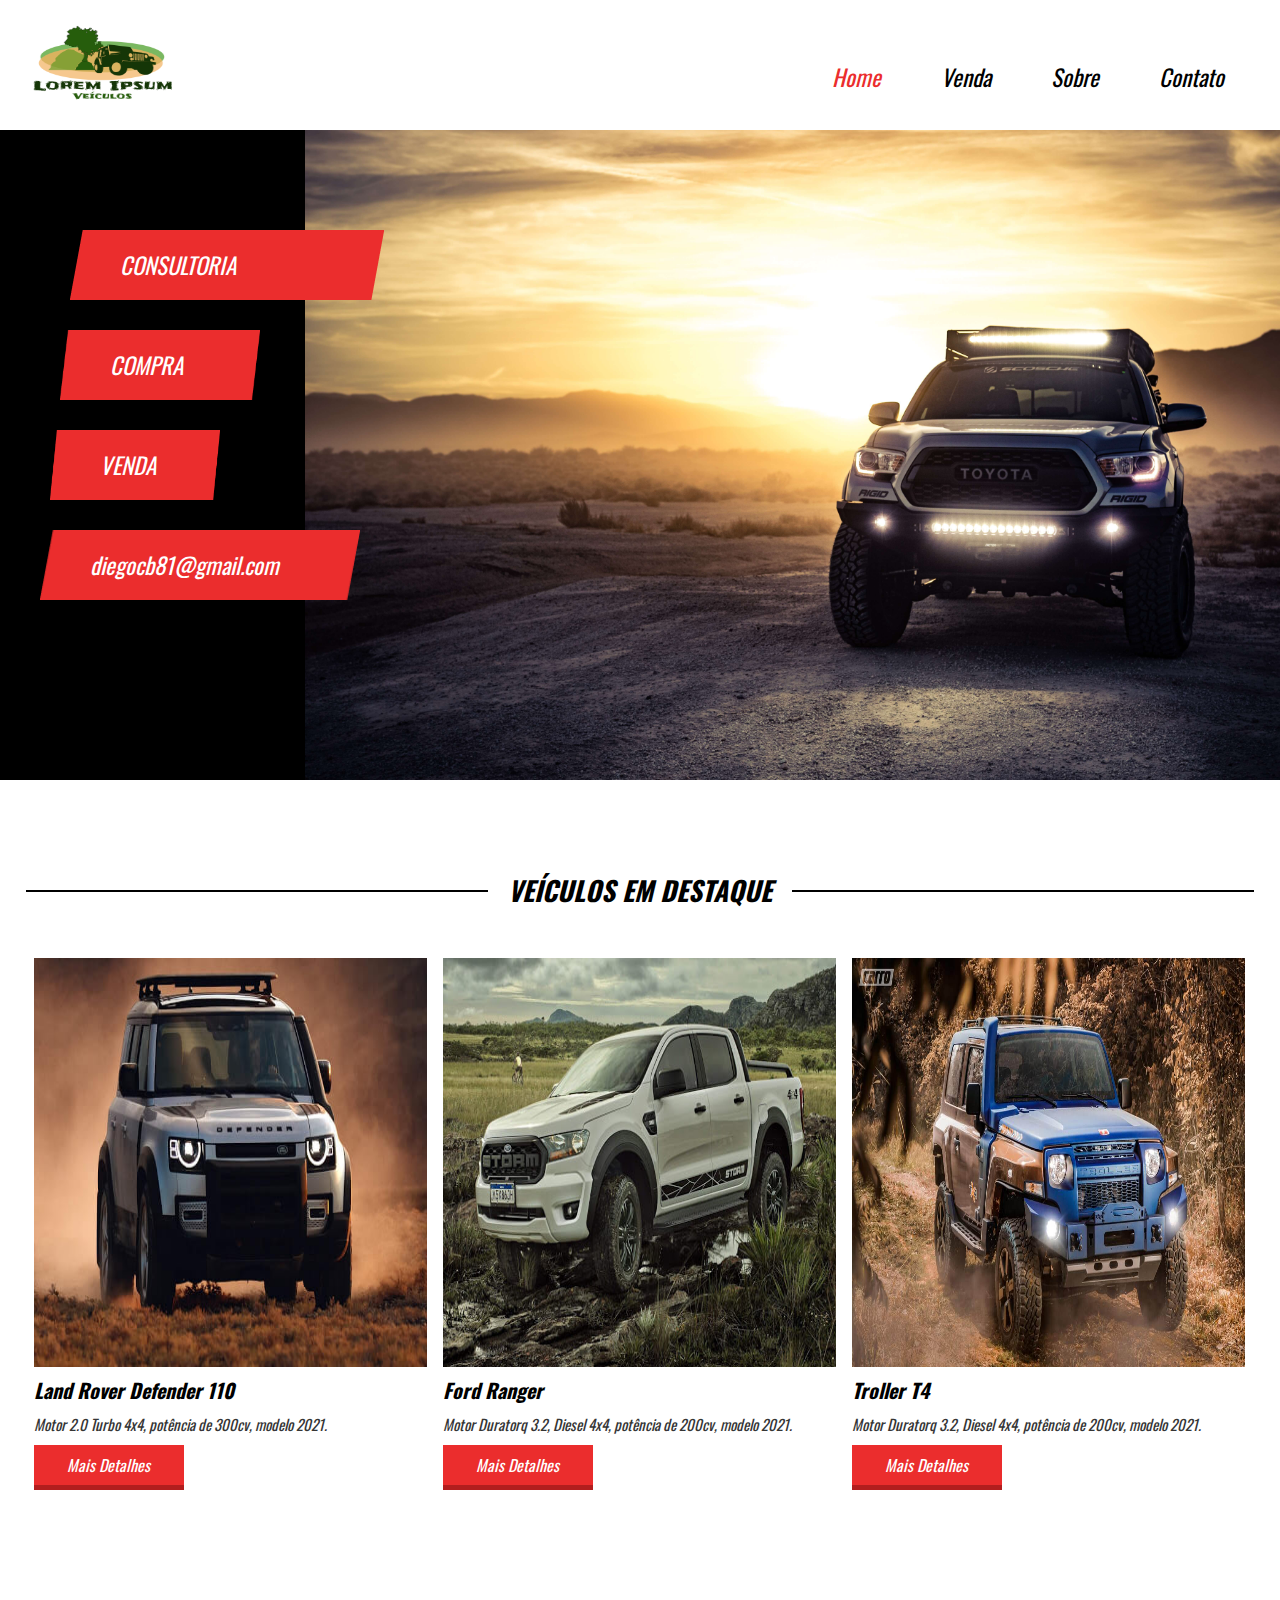
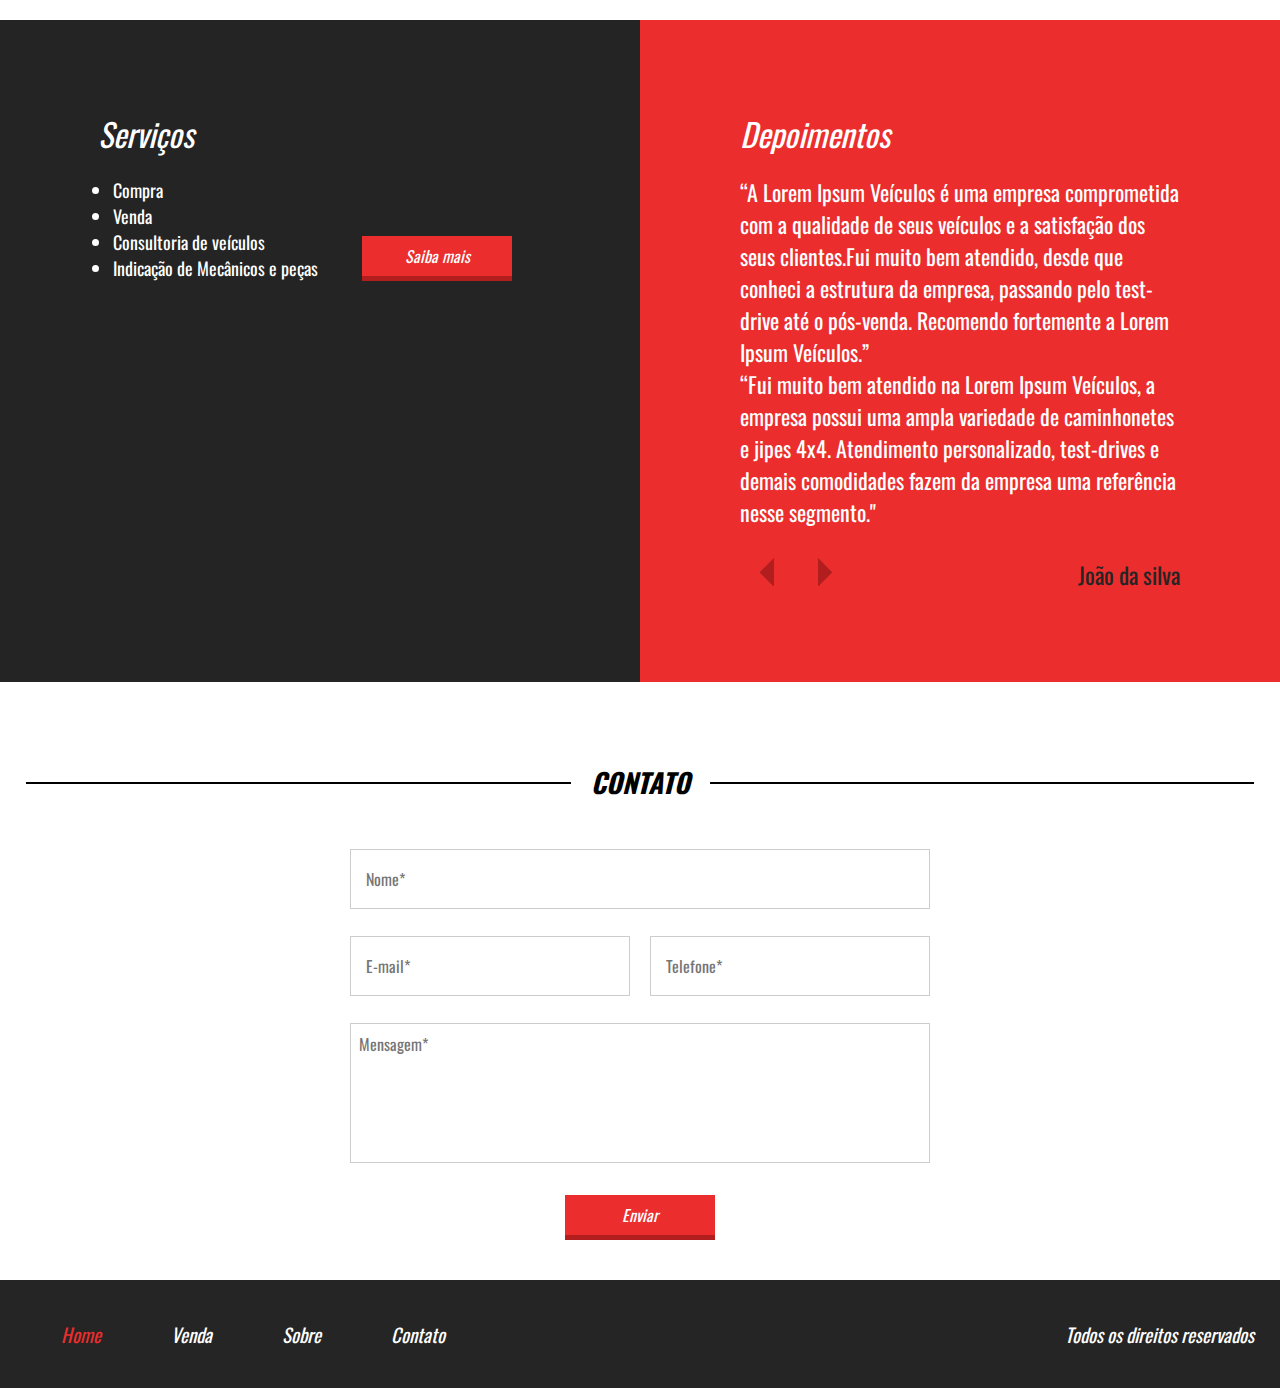
<file: index.html>
<!DOCTYPE html>
<html lang="pt-br">
<head>
    <title>Projeto 05</title>
    <meta charset="UTF-8">
    <meta name="viewport" content="width=device-width, initial-scale=1.0, maximum-scale=1.0">
	<link rel="stylesheet" href="css/style.css">
	<link rel="shortcut icon" type="image-x/png" href="img/icone.ico">
    <link href="https://fonts.googleapis.com/css?family=Oswald" rel="stylesheet">
</head>
<body>

<header>

	<div class="container">
	<div class="logo">
		<img src="img/logo.png" />
	</div><!--logo-->

	<nav class="desktop">
		<ul>
			<li><a style="color:#EB2D2D;" href="index.html">Home</a></li>
			<li><a href="venda.html">Venda</a></li>
			<li><a href="sobre.html">Sobre</a></li>
			<li><a goto="contato" href="">Contato</a></li>
		</ul>
	</nav><!--desktop-->

	<nav class="mobile">
		<ul>
			<li><a style="color:#EB2D2D;" href="index.html">Home</a></li>
			<li><a href="venda.html">Venda</a></li>
			<li><a href="sobre.html">Sobre</a></li>
			<li><a goto="contato" href="">Contato</a></li>
		</ul>
	</nav><!--mobile-->

	<div class="clear"></div>
	</div><!--container-->
</header>

<section class="banner">
	<div class="container">
	<div class="text-banner">
		<div class="text-banner-single">Consultoria</div>
		<div class="text-banner-single">Compra</div>
		<div class="text-banner-single">Venda</div>
		<div class="text-banner-single">diegocb81@gmail.com</div>
	</div><!--text-banner-->
	</div><!--container-->
</section><!--banner-->

<section class="veiculos-destaque">
	<div class="line-titulo">
		<div class="ln1"></div>
		<h2>Veículos em destaque</h2>
	</div><!--line-titulo-->
	<div class="container">
	<div class="vitrine-destaque">
		<div style="background-image:url('img/carro1.jpg');" class="carro-img"></div><!--carro-img-->
		<div class="info-carro">
			<h2>Land Rover Defender 110</h2>
			<p>Motor 2.0 Turbo 4x4, potência de 300cv, modelo 2021.</p>
			<a class="btn1" href="">Mais Detalhes</a>
		</div><!--info-carro-->
	</div><!--vitrine-destaque-->

	<div class="vitrine-destaque">
		<div style="background-image:url('img/carro2.jpg');" class="carro-img"></div><!--carro-img-->
		<div class="info-carro">
			<h2>Ford Ranger</h2>
			<p>Motor Duratorq 3.2, Diesel 4x4, potência de 200cv, modelo 2021.</p>
			<a class="btn1" href="">Mais Detalhes</a>
		</div><!--info-carro-->
	</div><!--vitrine-destaque-->

	<div class="vitrine-destaque">
		<div style="background-image:url('img/carro3.jpg');" class="carro-img"></div><!--carro-img-->
		<div class="info-carro">
			<h2>Troller T4</h2>
			<p>Motor Duratorq 3.2, Diesel  4x4, potência de 200cv, modelo 2021.</p>
			<a class="btn1" href="">Mais Detalhes</a>
		</div><!--info-carro-->
	</div><!--vitrine-destaque-->
	<div class="clear"></div>
	</div><!--container-->
</section><!--veiculos-destaque-->

<section class="servicos-descricao">
	<div class="half1">
		<div class="half1-wraper">
		<h2>Serviços</h2>
		<ul>
			<li>Compra</li>
			<li>Venda</li>
			<li>Consultoria de veículos</li>
			<li>Indicação de Mecânicos e peças</li>
		</ul>
		<a class="btn1" href="">Saiba mais</a>
		</div>
	</div><!--half-1-->

	<div class="half2">

		<h2>Depoimentos</h2>
		<div class="depoimento-single">
			<p>“A Lorem Ipsum Veículos é uma empresa comprometida com a qualidade de seus veículos e a satisfação dos seus clientes.Fui muito bem atendido, desde que conheci a estrutura da empresa, passando pelo test-drive até o pós-venda. Recomendo fortemente a Lorem Ipsum Veículos.”</p>
			<p>“Fui muito bem atendido na Lorem Ipsum Veículos, a empresa possui uma ampla variedade de caminhonetes e jipes 4x4. Atendimento personalizado, test-drives e demais comodidades fazem da empresa uma referência nesse segmento."</p>
			<div class="navigation">
				<div class="arrows">
					<img prev src="img/arrow-left.png" />
					<img next src="img/arrow-right.png" />
				</div><!--arrows-->
				<div class="nome-depoimento">João da silva</div>
			</div><!--navigation-->
		</div><!--depoimento-single-->
	</div><!--half2-->

</section><!--servicos-descricao-->

<section id="contato" class="contato">
	<div class="line-titulo">
		<div class="ln1"></div>
		<h2>Contato</h2>
	</div><!--line-titulo-->

	<form>
		<div class="input-wraper w100">
			<input placeholder="Nome*" type="text" required />
		</div><!--input-wraper-->

		<div class="input-wraper w50">
			<input placeholder="E-mail*" type="text" required />
		</div><!--input-wraper-->

		<div class="input-wraper w50">
			<input placeholder="Telefone*" type="text" required />
		</div><!--input-wraper-->

		<div class="input-wraper w100">
			<textarea placeholder="Mensagem*" required></textarea>
		</div><!--input-wraper-->

		<div class="input-wraper w100">
			<input class="btn1" type="submit" value="Enviar" />
		</div><!--input-wraper-->

		<div class="clear"></div><!--clear-->

	</form>

</section><!--contato-->

<footer>
	<div class="container">
	<nav>
		<ul>
			<li><a style="color:#EB2D2D;" href="index.html">Home</a></li>
			<li><a href="venda.html">Venda</a></li>
			<li><a href="sobre.html">Sobre</a></li>
			<li><a href="">Contato</a></li>
		</ul>
	</nav>
	<p>Todos os direitos reservados</p>
	<div class="clear"></div>
	</div><!--container-->
</footer>
<script src="js/jquery.js"></script>
<script src="js/functions.js"></script>
</body>
</html>
</file>
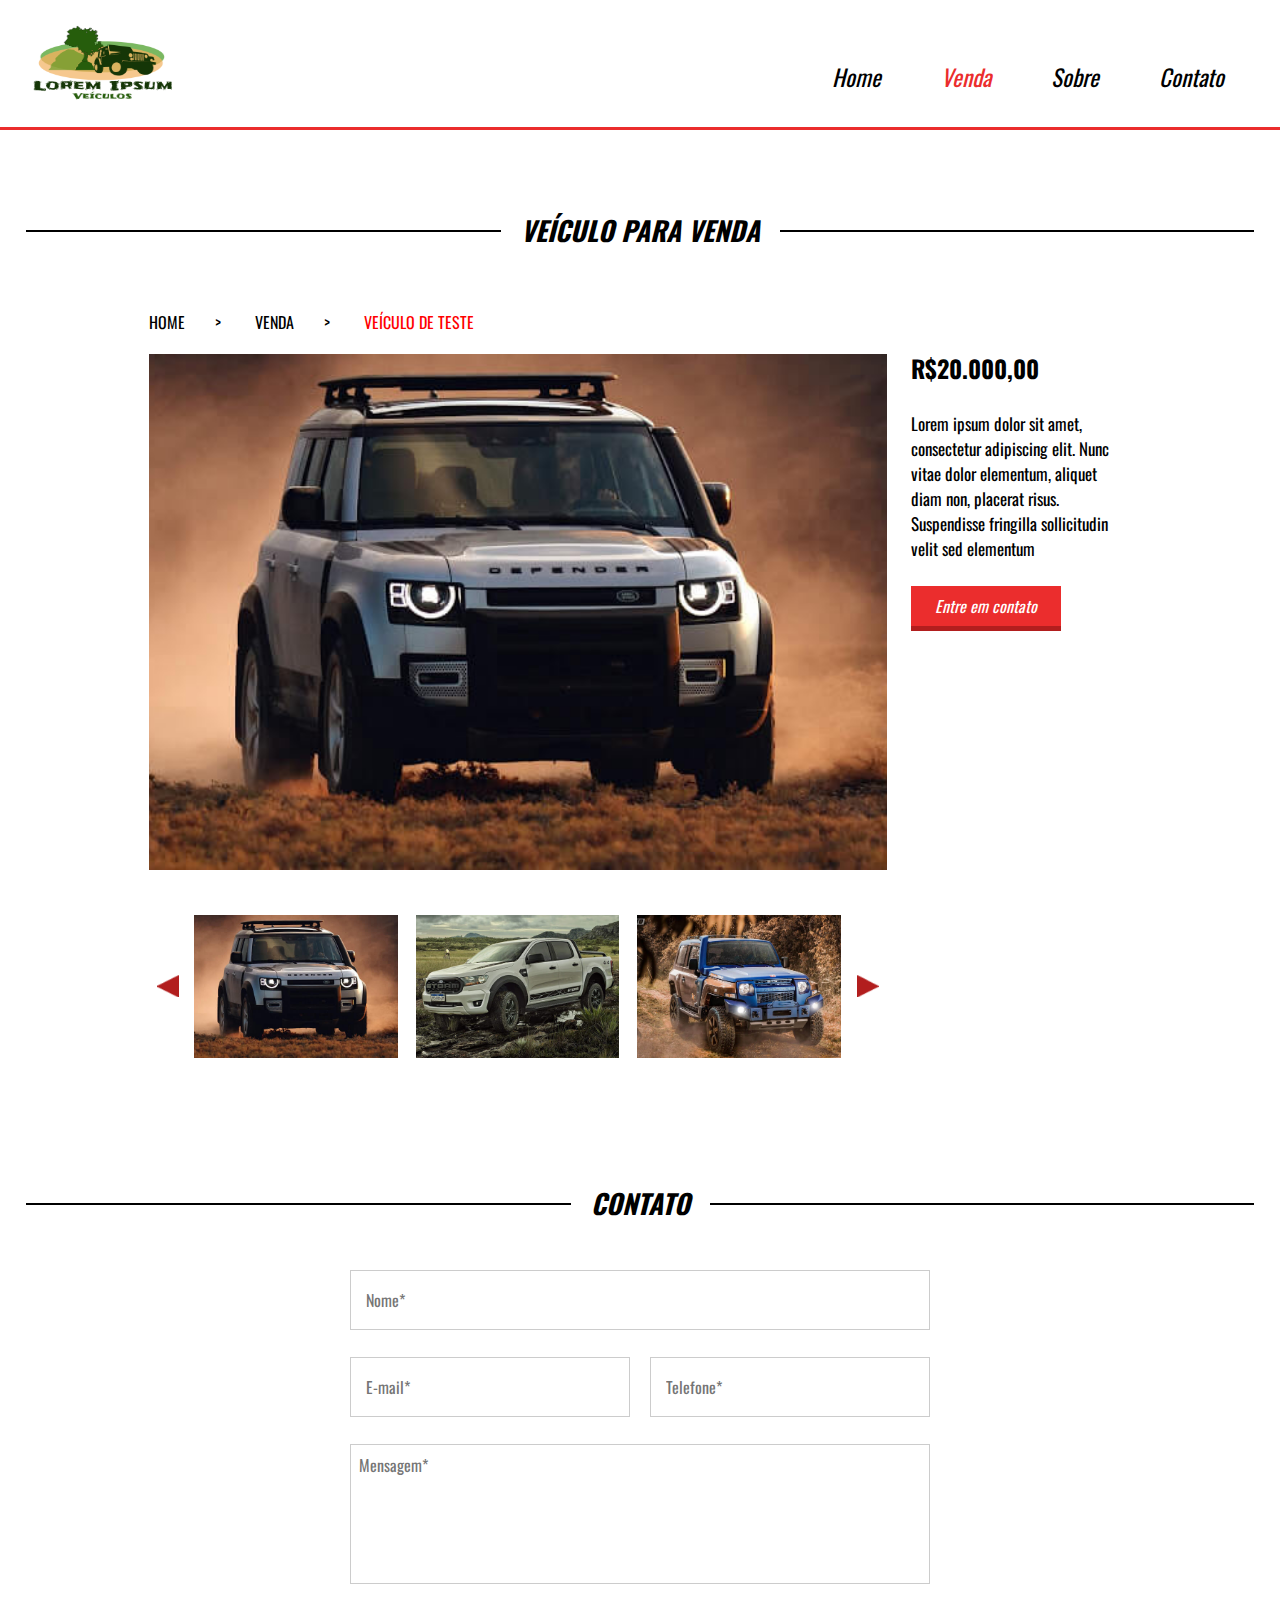
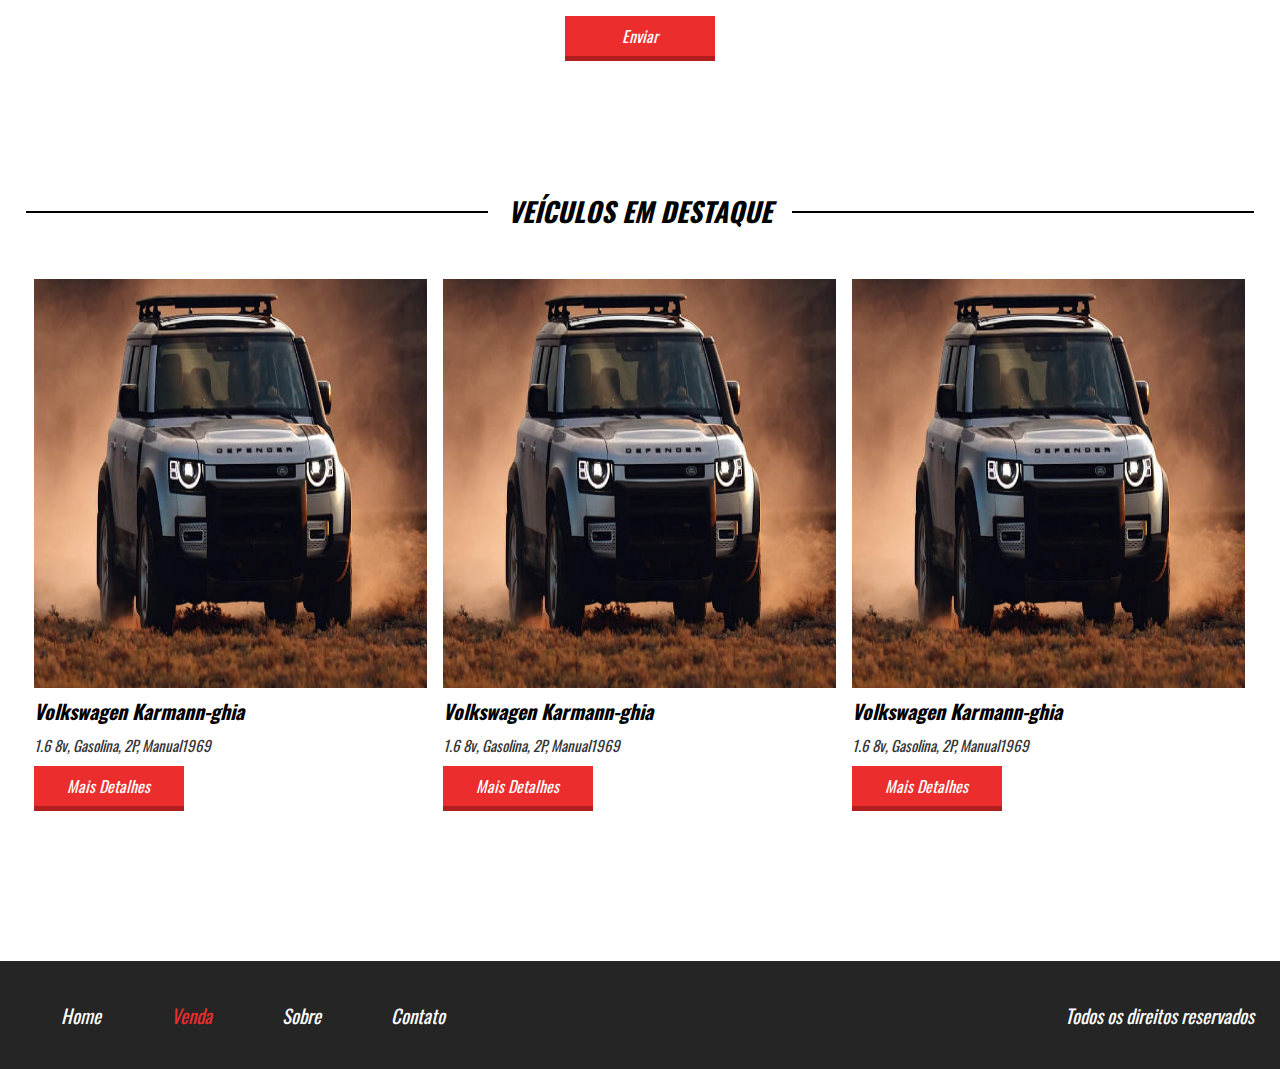
<file: veiculo_teste.html>
<!DOCTYPE html>
<html lang="pt-br">
<head>
    <title>Car Store</title>
    <meta charset="UTF-8">
    <meta name="viewport" content="width=device-width, initial-scale=1.0, maximum-scale=1.0">
    <link rel="stylesheet" href="css/style.css">
    <link href="https://fonts.googleapis.com/css?family=Oswald" rel="stylesheet">
</head>
<body>

    <header style="border-bottom: 3px solid #EB2D2D;">

        <div class="container">
            <div class="logo">
                <img src="img/logo.png" />
            </div>
            <!--logo-->

            <nav class="desktop">
                <ul>
                    <li><a href="index.html">Home</a></li>
                    <li><a style="color:#EB2D2D;" href="venda.html">Venda</a></li>
                    <li><a href="sobre.html">Sobre</a></li>
                    <li><a href="">Contato</a></li>
                </ul>
            </nav><!--desktop-->

            <nav class="mobile">
                <ul>
                    <li><a href="index.html">Home</a></li>
                    <li><a style="color:#EB2D2D;" href="venda.html">Venda</a></li>
                    <li><a href="sobre.html">Sobre</a></li>
                    <li><a href="">Contato</a></li>
                </ul>
            </nav><!--mobile-->

            <div class="clear"></div>
        </div><!--container-->
    </header>

    <section class="venda-single">
        
        <div class="line-titulo">
            <div class="ln1"></div>
            <h2>Veículo para Venda</h2>
        </div>
        
        <div class="container">

            <div class="info-veiculo">
                <div class="info-bread"><a href="index.html">HOME</a><span>></span>
                    <a href="venda.html">VENDA</a><span>></span>
                    <a href="">VEÍCULO DE TESTE</a></div>
                    <div class="foto-destaque"></div>
                    <div class="nav-galeria-parent">
                    <div class="arrow-left-nav"></div>
                    <div class="arrow-right-nav"></div>
                    <div class="nav-galeria">
                        <div class="nav-galeria-wraper">
                            <div class="mini-img-wraper">
                            <div style="background-image:url('img/carro1.jpg');" class="mini-img"></div>
                            </div>
                            <div class="mini-img-wraper">
                            <div style="background-image:url('img/carro2.jpg');" class="mini-img"></div>
                            </div>
                            <div class="mini-img-wraper">
                            <div style="background-image:url('img/carro3.jpg');" class="mini-img"></div>
                            </div>
                            <div class="mini-img-wraper">
                            <div style="background-image:url('img/carro4.jpg');" class="mini-img"></div>
                            </div>
                        </div><!--nav-galeria-wraper-->

                    </div><!--nav-galeria-->
                    </div><!--nav-galeria-parent-->
            </div><!--info-->

            <div class="descricao-veiculo">
                <h2>R$20.000,00</h2>
                <p>Lorem ipsum dolor sit amet, consectetur adipiscing elit. Nunc vitae dolor elementum, aliquet diam
                    non, placerat risus. Suspendisse fringilla sollicitudin velit sed elementum</p>
                <a class="btn1" href="">Entre em contato</a>
            </div><!--descricao-veiculo-->
            <div class="clear"></div>
        </div><!--container-->

    </section><!--venda-single-->




    <section class="contato">
        <div class="line-titulo">
            <div class="ln1"></div>
            <h2>Contato</h2>
        </div><!--line-titulo-->

        <form>
            <div class="input-wraper w100">
                <input placeholder="Nome*" type="text" required />
            </div><!--input-wraper-->

            <div class="input-wraper w50">
                <input placeholder="E-mail*" type="text" required />
            </div><!--input-wraper-->

            <div class="input-wraper w50">
                <input placeholder="Telefone*" type="text" required />
            </div><!--input-wraper-->

            <div class="input-wraper w100">
                <textarea placeholder="Mensagem*" required></textarea>
            </div><!--input-wraper-->

            <div class="input-wraper w100">
                <input class="btn1" type="submit" value="Enviar" />
            </div><!--input-wraper-->

            <div class="clear"></div><!--clear-->

        </form>

    </section><!--contato-->


    <section class="veiculos-destaque">
        <div class="line-titulo">
            <div class="ln1"></div>
            <h2>Veículos em destaque</h2>
        </div><!--line-titulo-->
        <div class="container">
        <div class="vitrine-destaque">
            <div style="background-image:url('img/carro1.jpg');" class="carro-img"></div><!--carro-img-->
            <div class="info-carro">
                <h2>Volkswagen Karmann-ghia</h2>
                <p>1.6 8v, Gasolina, 2P, Manual1969</p>
                <a class="btn1" href="">Mais Detalhes</a>
            </div><!--info-carro-->
        </div><!--vitrine-destaque-->

        <div class="vitrine-destaque">
            <div style="background-image:url('img/carro1.jpg');" class="carro-img"></div><!--carro-img-->
            <div class="info-carro">
                <h2>Volkswagen Karmann-ghia</h2>
                <p>1.6 8v, Gasolina, 2P, Manual1969</p>
                <a class="btn1" href="">Mais Detalhes</a>
            </div><!--info-carro-->
        </div><!--vitrine-destaque-->

        <div class="vitrine-destaque">
            <div style="background-image:url('img/carro1.jpg');" class="carro-img"></div><!--carro-img-->
            <div class="info-carro">
                <h2>Volkswagen Karmann-ghia</h2>
                <p>1.6 8v, Gasolina, 2P, Manual1969</p>
                <a class="btn1" href="">Mais Detalhes</a>
            </div><!--info-carro-->
        </div><!--vitrine-destaque-->
        <div class="clear"></div>
        </div><!--container-->
    </section><!--veiculos-destaque-->

    <footer>
        <div class="container">
            <nav>
                <ul>
                    <li><a href="index.html">Home</a></li>
                    <li><a style="color:#EB2D2D;" href="venda.html">Venda</a></li>
                    <li><a href="">Sobre</a></li>
                    <li><a href="">Contato</a></li>
                </ul>
            </nav>
            <p>Todos os direitos reservados</p>
            <div class="clear"></div>
        </div>
        <!--container-->
    </footer>
    <script src="js/jquery.js"></script>
    <script src="js/functions.js"></script>
</body>

</html>
</file>
<file: css/style.css>
*{
	margin: 0;
	padding: 0;
	box-sizing: border-box;
	font-family:'Oswald', sans-serif;
}

html,body{
	height: 100%;
}

.container{
	width: 100%;
	max-width: 1400px;
	margin:0 auto;
}

.clear{
	clear: both;
}

header{
	padding:20px 2% 35px 2%;
	height: 130px;
}

header div.logo{
	float: left;
}

header div.logo img{
	margin-top: -20px;
	width: 155px;
	height: 123px;
}

header nav.desktop{
	float: right;
	position: relative;
	top:40px;
}

nav.mobile{
	margin-top:40px;
	float: right;
	width: 32px;
	height: 32px;
	background-size: 100% 100%;
	cursor: pointer;
	background-image: url('../img/icon_menu.png');
	display: none;
}

nav.mobile ul{
	display: none;
	width: 100%;
	left: 0;
	top: 110px;
	border-bottom:4px solid #EB2D2D;
	z-index: 999;
	position: absolute;
	text-align: center;
	background-color: white;
}

nav.mobile li{
	font-size: 23px;
	padding:20px 0px;
	font-style: italic;
}

nav.mobile li a{
	color: black;
	text-decoration: none;
}

header nav.desktop ul{
	list-style-type: none;
}

header nav.desktop ul li{
	float: left;
	font-size: 23px;
	padding:0 30px;
	font-style: italic;
}

header nav.desktop a{
    color: black;
    text-decoration: none;
}

section.banner{
	overflow:hidden;
	width: 100%;
	height: 650px;
	background-color: black;
	background-image: url('../img/bg.jpg');
	background-size: contain;
	background-position: right bottom;
	background-repeat: no-repeat;
}

.text-banner{
	padding:70px;
}

.text-banner-single{
	width: 314px;
	font-style: italic;
	margin-top:30px;
	height: 70px;
	line-height: 70px;
	padding-left: 50px;
	text-transform: uppercase;
	color: white;
	font-size: 23px;
	background-image: url('../img/box-text.png');
	background-size: 100% 100%;
	background-repeat: no-repeat;
}

.text-banner .text-banner-single:nth-of-type(2){
	width: 200px;
	height: 70px;
	line-height: 70px;
	position: relative;
	left: -10px;
}

.text-banner .text-banner-single:nth-of-type(3){
	width: 170px;
	height: 70px;
	line-height: 70px;
	position: relative;
	left: -20px;
}

.text-banner .text-banner-single:nth-of-type(4){
	width: 320px;
	font-size: 23px;
	position: relative;
	left: -30px;
	line-height: 70px;
	color: white;
	text-transform: lowercase;
}

section.veiculos-destaque{
	padding:90px 2%;
}

section.veiculos-destaque .container{
	/*Deixar o padrão que é 1400px*/
	/*max-width: 1000px;*/
	padding:40px 0;
}


.line-titulo{
	/*Trocamos por 1400 para seguir com o mesmo tamanho do nosso contexto padrão da classe container!*/
	max-width: 1400px;
	margin:0 auto;
	position: relative;
	text-align: center;
}

.ln1{
	position: absolute;
	height: 2px;
	width: 100%;
	top:20px;
	background:black;
}


.line-titulo h2{
	position: relative;
	background: white;
	display: inline-block;
	text-align: center;
	font-size: 27px;
	padding:0 20px;
	font-style: italic;
	text-transform: uppercase;
}

.vitrine-destaque{
	float: left;
	width: 33.3%;
	text-align: left;
	
}

.vitrine-destaque .carro-img{
	width: 100%;
	padding-top: 100%;
	border:8px solid white;
	background-size: 100% 100%;
}

.vitrine-destaque h2{
	padding-left: 8px;
	color: black;
	font-style: italic;
	font-size: 20px;
}

.vitrine-destaque p{
	padding-top: 8px;
	padding-left: 8px;
	color: #353535;
	font-size: 15px;
	font-style: italic;
}


.btn1{
	text-align: center;
	display: block;
	line-height: 40px;
	background-color:#EB2D2D;
	text-decoration: none;
	border-bottom: 5px solid #B21E1E;
	color: white;
	font-size: 16px;
	font-style: italic;
	width: 150px;
}

.vitrine-destaque a{
	margin-left: 8px;
	margin-top:10px;

}


.servicos-descricao{
	display: flex;
}

.half1{
	width: 50%;
	text-align: right;
	padding:90px 0;
	background: #242424;
	color: white;
}

.half1-wraper{
	padding-right: 20%;
	text-align: left;
	display: inline-block;
}

.half1-wraper h2{
	font-weight: normal;
	font-style: italic;
	font-size: 32px;
}

.half1-wraper ul{
	display: inline-block;
	margin-top:20px;
}

.half1-wraper li{
	margin-left: 15px;
	font-size: 18px;
}

.half1-wraper a{
	margin-left: 40px;
	display: inline-block;
	vertical-align: bottom;
}

.half2{
	width: 50%;
	padding:90px 100px;
	background:#EB2D2D;
	color: white;
}

.half2 h2{
	font-weight: normal;
	font-style: italic;
	font-size: 32px;
}

.half2 .depoimento-single{
	margin-top:19px;
}

.depoimento-single p{
	font-size: 22px;
}

.navigation{
	float: left;
	width: 100%;
	max-width: 700px;
	margin-top:30px;
}

.arrows{
	float: left;
}

.navigation img{
	cursor: pointer;
	margin:0 20px;
}

.nome-depoimento{
	float: right;
	color: #252525;
	font-size: 23px;
}


section.contato{
	padding:80px 2% 0 2%;
}

section.contato form{
	max-width: 600px;
	margin:30px auto;
}

section.contato .input-wraper{
	float: left;
	padding:10px;
	margin-top:7px;
}

section.contato input[type=text]{
	width: 100%;
	border: 1px solid #ccc;
	height: 60px;
	font-size: 16px;
	line-height: 40px;
	padding-left: 15px;
}

section.contato textarea{
	font-size: 16px;
	width: 100%;
	border:1px solid #ccc;
	height: 140px;
	padding:8px;
	resize: none;
}

section.contato form .input-wraper:nth-of-type(5){
	text-align: center;
}

section.contato input[type=submit]{
	border-right: 0;
	border-left: 0;
	border-top: 0;
	cursor: pointer;
	display: inline-block;
}

.w100{
	width: 100%;
}

.w50{
	width: 50%;
}

footer{
	margin-top:20px;
	padding:40px 2%;
	background: #252525;
}

footer nav{
	float: left;
}

footer nav ul{
	list-style-type: none;
}

footer nav ul li{
	float: left;
	font-style: italic;
	padding:0 35px;
	font-size: 19px;
}

footer nav ul a{
	color: white;
	text-decoration: none;
}

footer p{
	float: right;
	color: white;
	font-size: 19px;
	font-style: italic;
}


section.venda{
	padding:90px 2%;
	min-height: 90%;
}

.content-venda{
	margin-top:40px;
}

.sidebar{
	float: left;
	width: 30%;
}

.search1{
	width:90%;
}

.search1 h2{
	font-size: 24px;
	color: black;
	font-weight: normal;
}

.search1 .barra-preco{
	width: 100%;
	height: 20px;
	background: white;
	border:1px solid #ccc;
	margin-top:8px;
	border-radius: 20px;
	position: relative;
}

.barra-preco-fill{
	position: absolute;
	left: 0;
	top: 0;
	width: 0;
	height: 20px;
	border-radius: 20px;
	background:linear-gradient(to bottom,rgb(255,255,255),rgb(200,200,200));
}

.pointer-barra{
	width: 26px;
	height: 26px;
	position: absolute;
	left: -13px;
	top: -3px;
	cursor: pointer;
	border-radius: 8px;
	background:linear-gradient(to bottom,rgb(255,255,255),rgb(180,180,180));
	border:1px solid  #777;
}

.valor-pesquisa{
	margin-top:8px;
}

.valor-pesquisa p{
	color: black;
	font-size: 15px;
}

.valor-pesquisa p:nth-of-type(1){
	float: left;
}

.valor-pesquisa p:nth-of-type(2){
	float: right;
}

.search2{
	margin-top:40px;
}

.search2 h2{
	font-size: 24px;
	color: black;
	font-weight: normal;
}

.form-venda-wraper{
	margin-top:10px;
}

.form-venda-wraper input[type=checkbox]{
	display: none;
}

.form-venda-wraper label{
	width: 20px;
	height: 20px;
	display: inline-block;
	border:1px solid #ccc;
	border-radius: 3px;
	vertical-align: top;
	cursor: pointer;
	position: relative;
}


.circle{
	width: 8px;
	height: 8px;
	display: none;
	border-radius: 4px;
	background: black;
	position: absolute;
	left: 6px;
	top: 6px;
}


.form-venda-wraper input[type=checkbox]:checked + label > .circle{
	display: block;
}

.form-venda-wraper span{
	padding:0 10px;
	display: inline-block;
	vertical-align: top;
}


.vitrine-venda{
	float: left;
	width: 70%;
}

.vitrine-venda .vitrine-destaque{
	margin-top:20px;
}

section.venda-single{
	padding:80px 2% 0 2%;
}

section.venda-single .container{
	padding:40px 0 0 0;
	text-align: center;
	max-width: 1280px;
}

.info-veiculo{
	display: inline-block;
	width: 60%;
}

.foto-destaque{
	width: 100%;
	padding-top:70%;
	background-position: center;
	background-size: cover;
	background-repeat: no-repeat;
}


.descricao-veiculo{
	vertical-align: top;
	display: inline-block;
	padding:60px 20px;
	text-align: left;
}

.descricao-veiculo p{
	font-size: 17px;
	margin-top:25px;
	max-width: 200px;
}

.descricao-veiculo a{
	margin-top:25px;
}

.nav-galeria-parent{
	width: 100%;
	padding:36px;
	position: relative;
}

.arrow-left-nav{
	position: absolute;
	left: 8px;
	top: 50%;
	cursor: pointer;
	transform:translateY(-50%);
	-ms-transform:translateY(-50%);
	background-image:url('../img/arrow-left.png');
	background-size: 100% 100%;
	width: 22px;
	height: 22px;
}



.arrow-right-nav{
	position: absolute;
	right: 8px;
	top: 50%;
	cursor: pointer;
	transform:translateY(-50%);
	-ms-transform:translateY(-50%);
	background-image:url('../img/arrow-right.png');
	background-size: 100% 100%;
	width: 22px;
	height: 22px;
}

.info-bread{
	padding:20px 0;
	text-align: left;
}

.info-bread a{
	text-decoration: none;
	color: black;
}

.info-bread a:last-child{
	color: red;
}

.info-bread span{
	padding:0 30px;
}

.nav-galeria{
	overflow: hidden;
	width: 100%;
}

.nav-galeria-wraper{
	/*
	Width =>Via JS
	*/
}

.mini-img-wraper{
	float: left;
	padding:9px;
	/*
	Width => Via JS
	*/
}

.mini-img{
	width: 100%;
	cursor: pointer;
	padding-top:70%;
	background-position: center;
	background-size: cover;
	background-color:green;
}

section.sobre{
	min-height: 90%;
	padding:60px 2% 20px 2%;
}

section.sobre .container{
	max-width: 840px;
	margin-top:30px;
}

section.sobre .img-destaque-sobre{
	width: 100%;
	padding-top:60%;
	background-color: rgb(220,220,220);
}

section.sobre .descricao-autor{
	margin-top:20px;
}

.descricao-autor h2{
	font-size: 24px;
}

.descricao-autor p{
	line-height: 28px;
	font-size: 16px;
	margin-top:10px;
}

.descricao-autor2{
	margin-top:40px;
}


.img-small{
	width: 30%;
	padding-top:30%;
	float: left;
	background-color: rgb(220,220,220);
}

.descricao-autor2 p{
	float: left;
	width: 70%;
	line-height: 28px;
	padding:15px;
}


@media screen and (max-width: 1100px){

	.half1{
		text-align: center;
	}

	.half1-wraper{
		text-align: left;
		padding-right: 0;
	}

	.half1-wraper a{
		display: block;
		margin-left: 0;
		margin-top:15px;
	}
}

@media screen and (max-width: 900px){


	.nome-depoimento{
	float: left;
	width: 100%;
	margin:20px 20px;
	}
}

@media screen and (max-width: 768px){

	footer nav{
		display: none;
	}

	footer{
		text-align: center;
	}

	footer p{
		float: none;
	}

	.w50{
		width: 100%;
	}

	.nome-depoimento{
	float: right;
	width: auto;
	margin:0px 0px;
	}

	section.servicos-descricao{
		flex-direction: column;
	}


	.half1,.half2{
		padding:80px 4%;
		width: 100%;
	}

	section.banner{
		background-size: contain;
		background-position: left bottom;
		height: 550px;
	}

	nav.desktop
	{
		display: none;
	}

	nav.mobile{
		display: block;
	}

	.sidebar{
		width: 100%;
		text-align: center;
	}

	.search1{
		display: inline-block;
	}

	.search2{
		text-align: left;
		display: inline-block;
	}

	.vitrine-venda{
		text-align: center;
		width: 100%;
	}

	.info-veiculo{
		width: 100%;
	}

	.descricao-veiculo{
		padding:20px 0;
		text-align: center;
	}

	.descricao-veiculo a{
		display: inline-block;
	}

	.descricao-veiculo p{
		max-width: none;
	}
}



@media screen and (max-width: 580px){
header div.logo img{
	width: 170px;
	position: relative;
	top: 10px
}

.text-banner{
	padding: 80px;
}

.text-banner-single{
	width: 240px;
	font-size: 18px;
}

.text-banner .text-banner-single:nth-of-type(4){
	width: 270px;
}

section.veiculos-destaque .line-titulo h2{
	font-size: 23px;
}

section.veiculos-destaque .container{
	max-width: 1000px;
	padding:40px 0;
	text-align: center;
}

.vitrine-destaque{
	display: inline-block;
	float: none;
	width: 80%;
	text-align: center;
	margin-top:20px;
}

.vitrine-destaque a{
	display: inline-block;
}

.img-small{
	width: 100%;
	padding-top:100%;
}

.descricao-autor2 p{
	width: 100%;
	padding:20px 0;
}

}

@media screen and (max-width: 480px){
	.vitrine-destaque{
		width: 100%;
	}

	.text-banner{
		padding: 40px;
	}
}

@media screen and (max-width: 380px){
	section.banner{
		background-image: none;
	}
}
</file>
